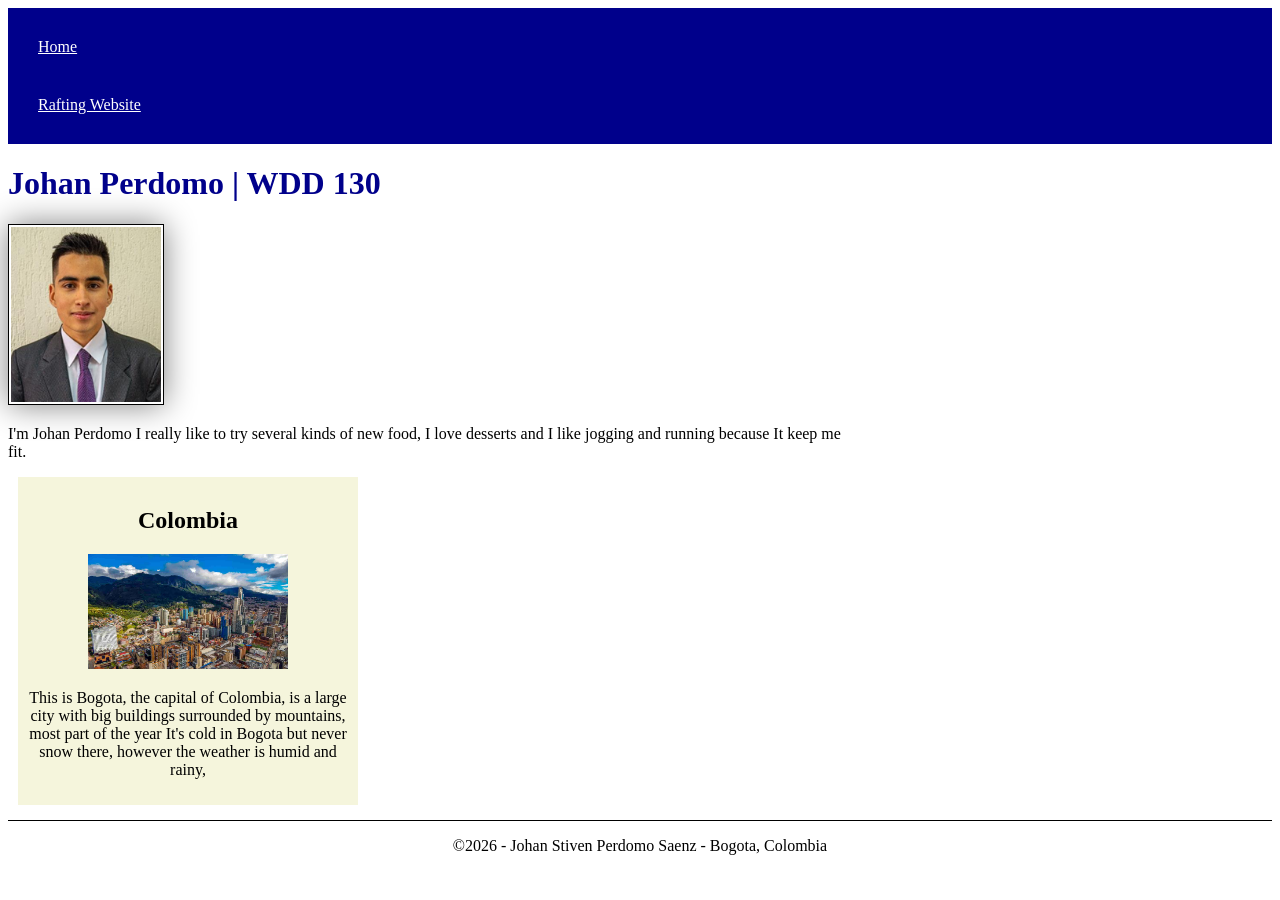
<file: index.html>
<!DOCTYPE html>
<html lang="en">

<head>
    <meta charset="UTF-8">
    <meta name="viewport" content="width=device-width, initial-scale=1.0">
    <title>Johan Perdomo | WDD 130</title>
    <meta name="description" content="Page about me and my hobbies, my city and my country, most important things of my life and family">
    <meta name="author" content="Johan Stiven Perdomo Saenz">
    <link rel="stylesheet" href="styles/styles.css">
</head>

<body>
    <header>
        <nav>
            <a href="#">Home</a>
            <a href="wwr/">Rafting Website</a>
        </nav>
    </header>
    <main>
        <h1>Johan Perdomo | WDD 130</h1>
        <img src="images/profile.png" alt="My profile" width="200">
        <p>I'm Johan Perdomo I really like to try several kinds of new food, I love desserts and I like jogging and running because It keep me fit.</p>
    </main>
    <aside>
        <h2>Colombia</h2>
        <img src="images/colombia.jpg" alt="Bogota city, Capital of Colombia">
        <p>This is Bogota, the capital of Colombia, is a large city with big buildings surrounded by mountains, most part of the year It's cold in Bogota but never snow there, however the weather is humid and rainy,</p>
    </aside>
    <footer>
        <p>©️2026 - Johan Stiven Perdomo Saenz - Bogota, Colombia</p>
    </footer>


</body>

</html>
</file>
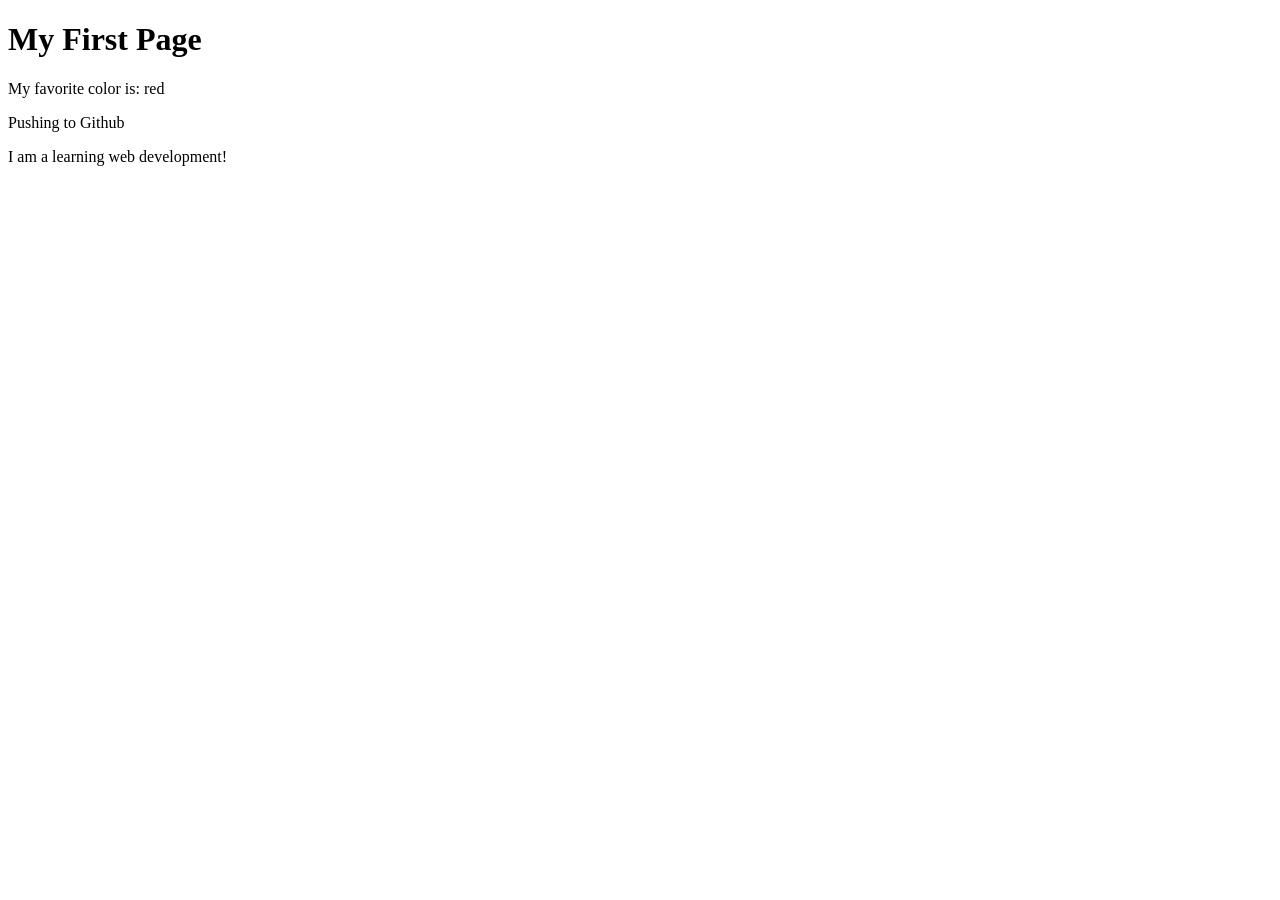
<file: week01/first-page.html>
<!DOCTYPE html>
<html lang="en">

<head>
    <meta charset="UTF-8">
    <meta name="viewport" content="width=device-width, initial-scale=1.0">
    <title>My First Page</title>
</head>

<body>
    <h1>My First Page</h1>
    <p>My favorite color is: red </p>
    <p>Pushing to Github</p>
    <p>I am a learning web development!</p>
</body>

</html>
</file>
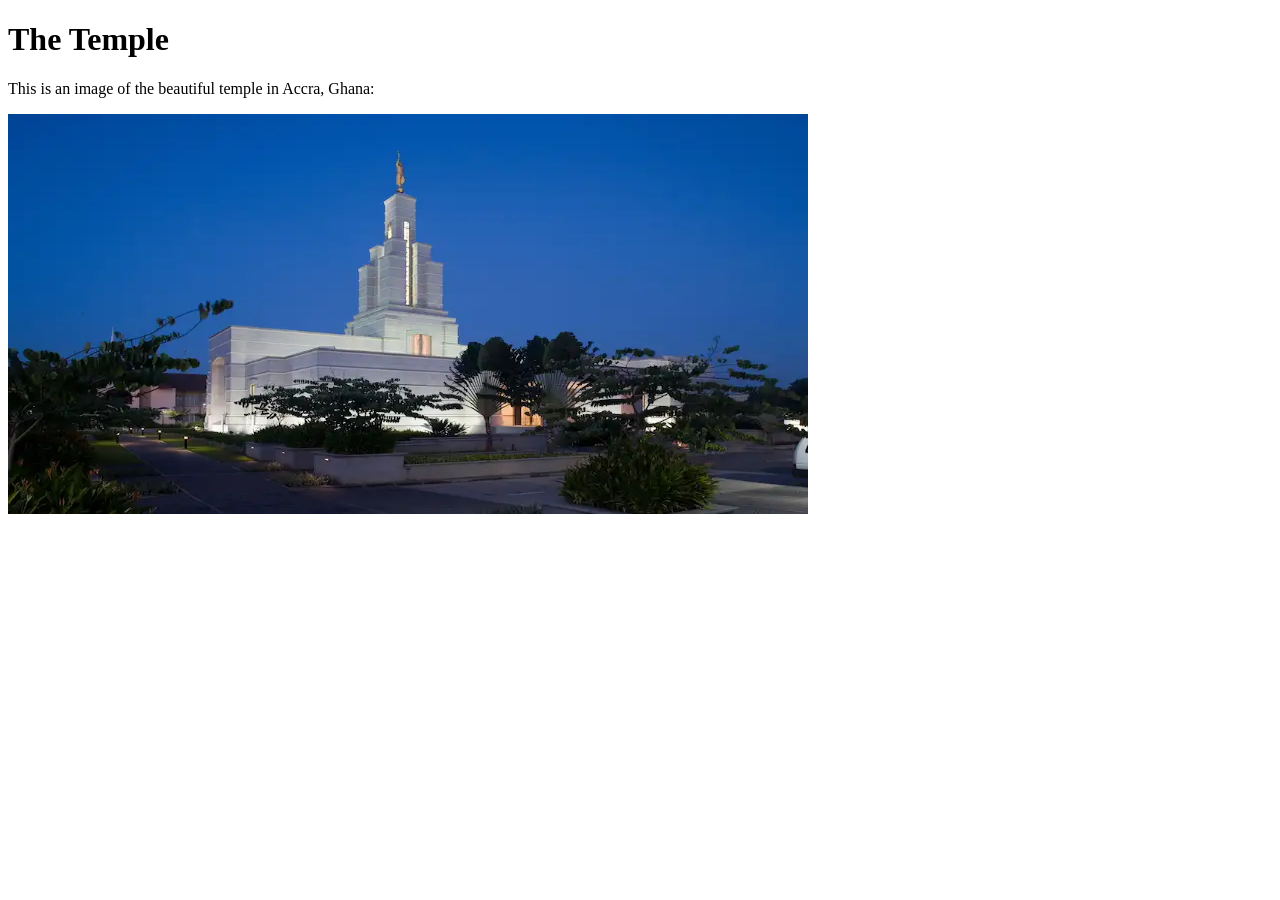
<file: week01/images.html>
<!DOCTYPE html>
<html lang="en">

<head>
    <meta charset="UTF-8">
    <meta name="viewport" content="width=device-width, initial-scale=1.0">
    <title>Temple Image</title>
</head>

<body>
    <h1>The Temple</h1>
    <p>This is an image of the beautiful temple in Accra, Ghana:</p>
    <img src="images/temple-small.webp" alt="The Accra Ghana Temple" width="800" height="400">

</body>

</html>
</file>
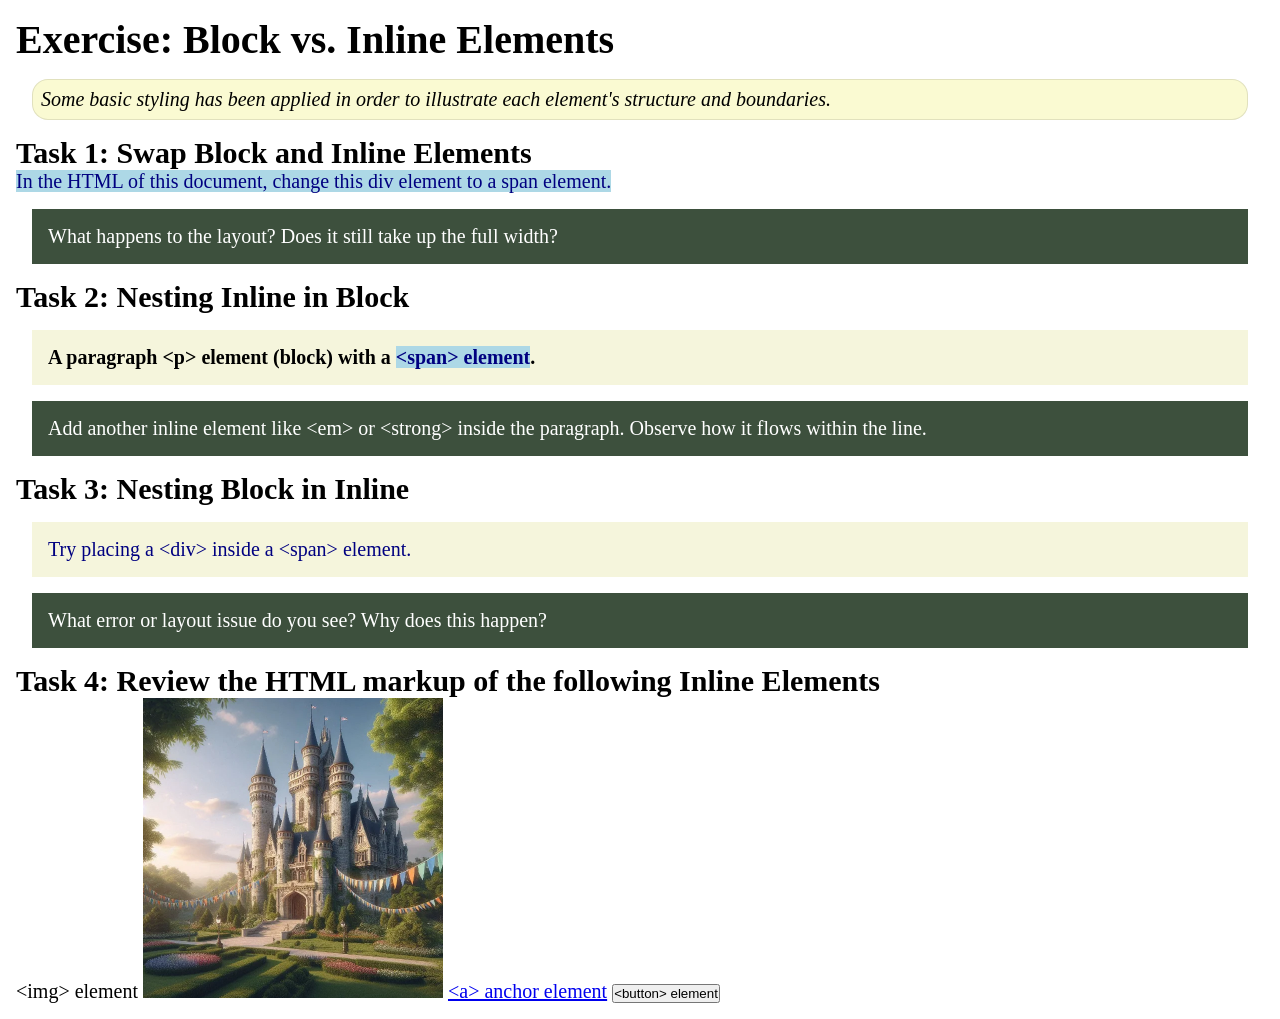
<file: week02/block-vs-inline.html>
<!DOCTYPE html>
<html lang="en">

<head>
    <meta charset="UTF-8">
    <meta name="viewport" content="width=device-width, initial-scale=1.0">
    <title>Exercise: Block vs. Inline Elements</title>
    <link rel="stylesheet" href="styles/block-vs-inline.css">
</head>

<body>
    <main>
        <h1>Exercise: Block vs. Inline Elements</h1>
        <p class="note">Some basic styling has been applied in order to illustrate each element's structure and boundaries.</p>

        <h2>Task 1: Swap Block and Inline Elements</h2>
        <span>In the HTML of this document, change this div element to a span element.</span>

        <p class="question">What happens to the layout? Does it still take up the full width?</p>

        <h2>Task 2: Nesting Inline in Block</h2>
        <p><strong>A paragraph &lt;p&gt; element (block) with a <span>&lt;span&gt; element</span>.</strong></p>
        <p class="question">Add another inline element like &lt;em&gt; or &lt;strong&gt; inside the paragraph. Observe how it flows within the line.</p>

        <h2>Task 3: Nesting Block in Inline</h2>
        <span>
            <div>Try placing a &lt;div&gt; inside a &lt;span&gt; element.</div>
        </span>
        <p class="question">What error or layout issue do you see? Why does this happen?</p>

        <h2>Task 4: Review the HTML markup of the following Inline Elements</h2>
        &lt;img&gt; element
        <img src="images/castle.webp" alt="placeholder image (images are inline)" width="300" height="300">
        <a href="https://churchofjesuschrist.org">&lt;a&gt; anchor element</a>
        <button type="button">&lt;button&gt; element</button>
    </main>
</body>

</html>
</file>
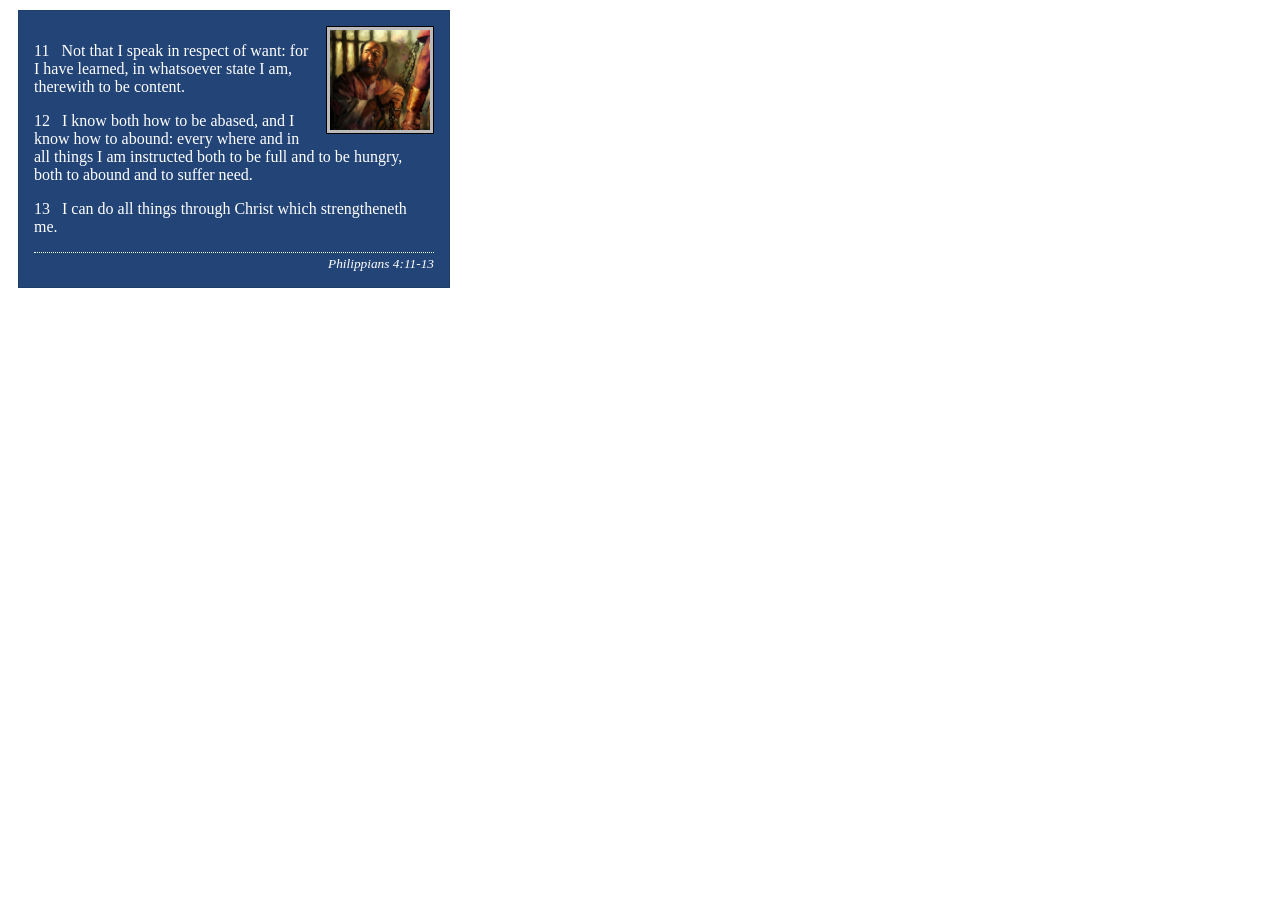
<file: week02/box-model-solution.html>
<!DOCTYPE html>
<html lang="en">

<head>
    <meta charset="UTF-8">
    <meta name="viewport" content="width=device-width, initial-scale=1.0">
    <title>Box Model Activity</title>
    <link rel="stylesheet" href="styles/box-model-solution.css">
</head>

<body>
    <main>
        <div class="callout">
            <img src="images/apostle-paul-imprisoned.webp" alt="Paul the Apostle - Imprisoned in Rome" width="200" height="200">
            <blockquote>
                <p>11 &nbsp; Not that I speak in respect of want: for I have learned, in whatsoever state I am, therewith to be content.</p>
                <p>12 &nbsp; I know both how to be abased, and I know how to abound: every where and in all things I am instructed both to be full and to be hungry, both to abound and to suffer need.</p>
                <p>13 &nbsp; I can do all things through Christ which strengtheneth me.</p>
            </blockquote>
            <cite>Philippians 4:11-13</cite>
        </div>
    </main>
</body>

</html>
</file>
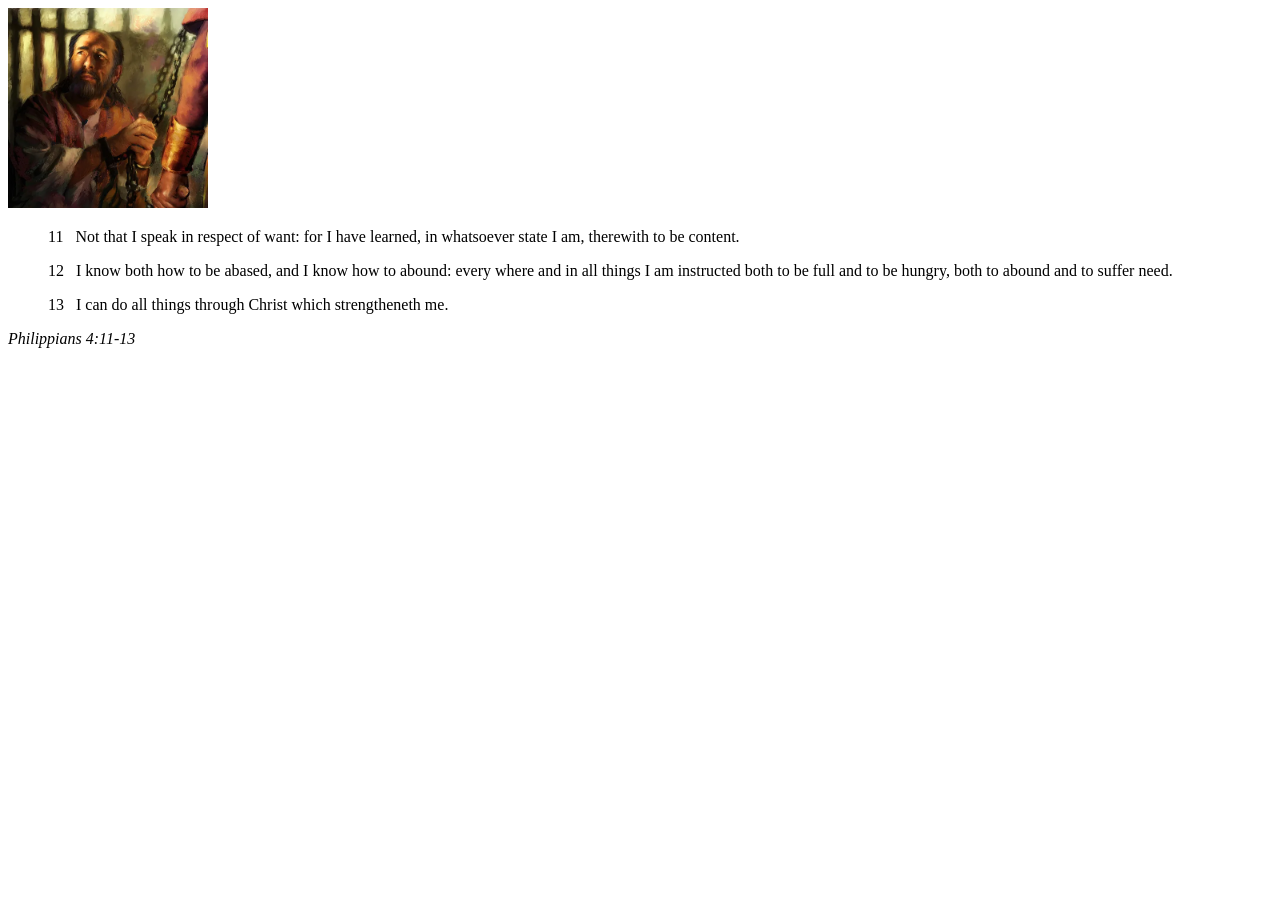
<file: week02/box-model.html>
<!DOCTYPE html>
<html lang="en">

<head>
    <meta charset="UTF-8">
    <meta name="viewport" content="width=device-width, initial-scale=1.0">
    <title>Box Model Activity</title>
</head>

<body>
    <main>
        <div class="callout">
            <img src="images/apostle-paul-imprisoned.webp" alt="Paul the Apostle - Imprisoned in Rome" width="200" height="200">
            <blockquote>
                <p>11 &nbsp; Not that I speak in respect of want: for I have learned, in whatsoever state I am, therewith to be content.</p>
                <p>12 &nbsp; I know both how to be abased, and I know how to abound: every where and in all things I am instructed both to be full and to be hungry, both to abound and to suffer need.</p>
                <p>13 &nbsp; I can do all things through Christ which strengtheneth me.</p>
            </blockquote>
            <cite>Philippians 4:11-13</cite>
        </div>
    </main>
</body>

</html>
</file>
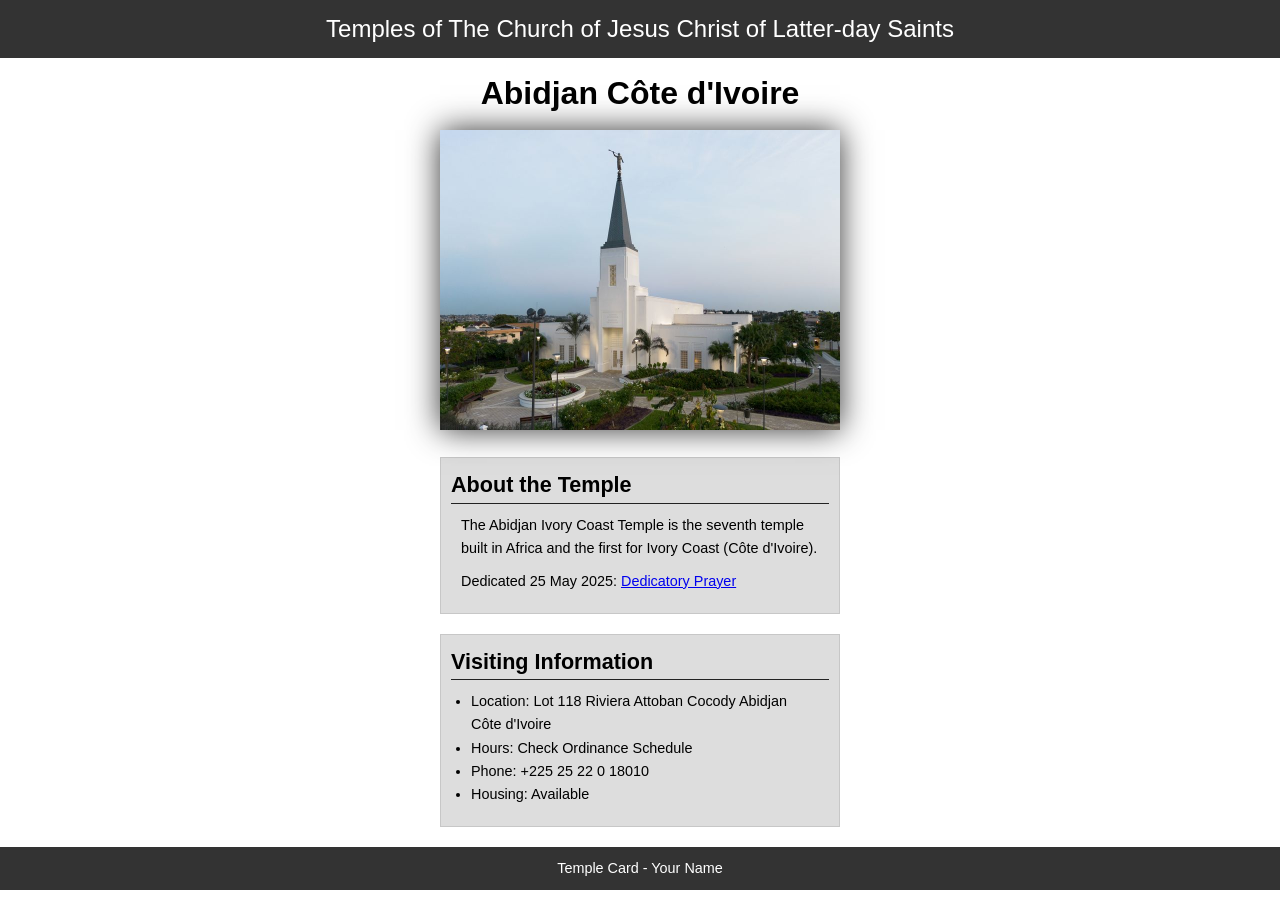
<file: week02/temple.html>
<!DOCTYPE html>
<html lang="en">

<head>
    <meta charset="UTF-8">
    <meta name="viewport" content="width=device-width, initial-scale=1.0">
    <title>Temple Card - Abidjan Côte d'Ivoire</title>
    <link rel="stylesheet" href="styles/temple.css">
</head>

<body>
    <header>
        <p>Temples of The Church of Jesus Christ of Latter-day Saints</p>
    </header>
    <main>
        <h1>Abidjan Côte d'Ivoire</h1>
        <picture>
            <img src="images/abidjan-ivory-coast.jpeg" alt="Abidjan Côte d'Ivoire Temple">
        </picture>
        <section>
            <h2>About the Temple</h2>
            <p>The Abidjan Ivory Coast Temple is the seventh temple built in Africa and the first for Ivory Coast (Côte d'Ivoire).</p>
            <p>Dedicated 25 May 2025: <a href="https://www.churchofjesuschrist.org/temples/dedicatory-prayer/abidjan-ivory-coast-temple/2025-05-25?lang=eng" target="_blank" rel="noopener noreferrer">Dedicatory Prayer</a></p>
        </section>
        <section>
            <h2>Visiting Information</h2>
            <ul>
                <li>Location: Lot 118 Riviera Attoban Cocody Abidjan Côte d'Ivoire</li>
                <li>Hours: Check Ordinance Schedule</li>
                <li>Phone: +225 25 22 0 18010</li>
                <li>Housing: Available</li>
            </ul>
        </section>
    </main>
    <footer>
        <p>Temple Card - Your Name</p>
    </footer>
</body>

</html>
</file>
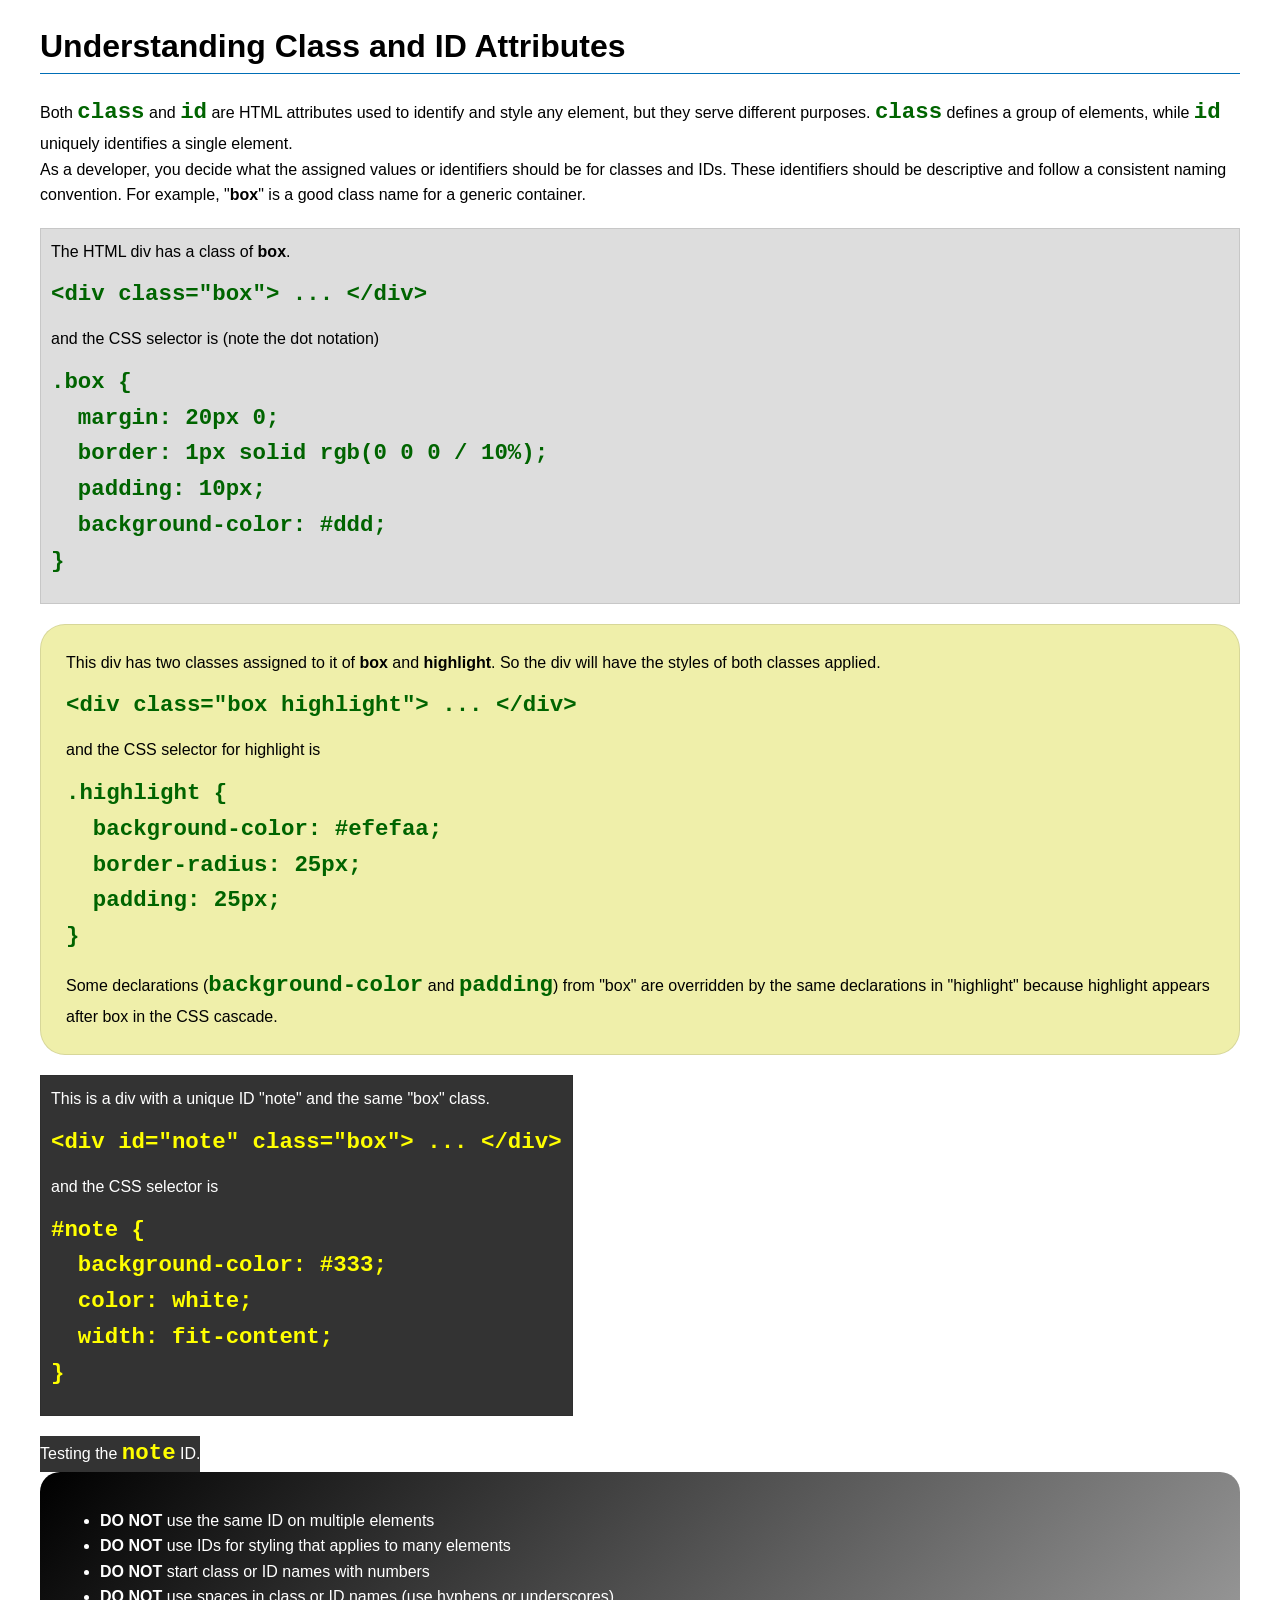
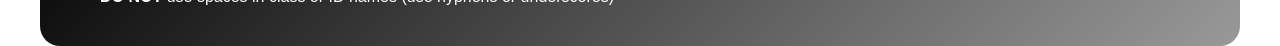
<file: week03/class-and-id.html>
<!DOCTYPE html>
<html lang="en">

<head>
    <meta charset="UTF-8">
    <meta name="viewport" content="width=device-width, initial-scale=1.0">
    <title>Class vs ID Attributes</title>
    <link rel="stylesheet" href="styles/class-and-id.css">
</head>

<body>
    <h1>Understanding Class and ID Attributes</h1>
    <p>Both <code>class</code> and <code>id</code> are HTML attributes used to identify and style any element, but they serve different purposes. <code>class</code> defines a group of elements, while <code>id</code> uniquely identifies a single element.</p>
    <p>As a developer, you decide what the assigned values or identifiers should be for classes and IDs. These identifiers should be descriptive and follow a consistent naming convention. For example, "<strong>box</strong>" is a good class name for a generic container.</p>
    <div class="box">
        <p>The HTML div has a class of <strong>box</strong>.</p>
        <pre><code class="html">&lt;div class="box"&gt; ... &lt;/div&gt;</code></pre>
        and the CSS selector is (note the dot notation)
        <pre><code class="css">.box {
  margin: 20px 0;
  border: 1px solid rgb(0 0 0 / 10%);
  padding: 10px;
  background-color: #ddd; 
}</code></pre>
    </div>

    <div class="box highlight">
        <p>This div has two classes assigned to it of <strong>box</strong> and <strong>highlight</strong>. So the div will have the styles of both classes applied.</p>
        <pre><code class="html">&lt;div class="box highlight"&gt; ... &lt;/div&gt;</code></pre>
        and the CSS selector for highlight is
        <pre><code class="css">.highlight {
  background-color: #efefaa;
  border-radius: 25px;
  padding: 25px;
}</code></pre>
        <p>Some declarations (<code>background-color</code> and <code>padding</code>) from "box" are overridden by the same declarations in "highlight" because highlight appears after box in the CSS cascade.</p>
    </div>

    <div id="note" class="box">
        <p>This is a div with a unique ID "note" and the same "box" class.</p>
        <pre><code class="html">&lt;div id="note" class="box"&gt; ... &lt;/div&gt;</code></pre>
        and the CSS selector is
        <pre><code class="css">#note {
  background-color: #333;
  color: white;
  width: fit-content;
}</code></pre>
    </div>

    <div id="note">
        <p>Testing the <code>note</code> ID.</p>
    </div>

    <section id="best-practice">
        <ul>
            <li><strong>DO NOT</strong> use the same ID on multiple elements</li>
            <li><strong>DO NOT</strong> use IDs for styling that applies to many elements</li>
            <li><strong>DO NOT</strong> start class or ID names with numbers</li>
            <li><strong>DO NOT</strong> use spaces in class or ID names (use hyphens or underscores)</li>
        </ul>
    </section>

</body>

</html>
</file>
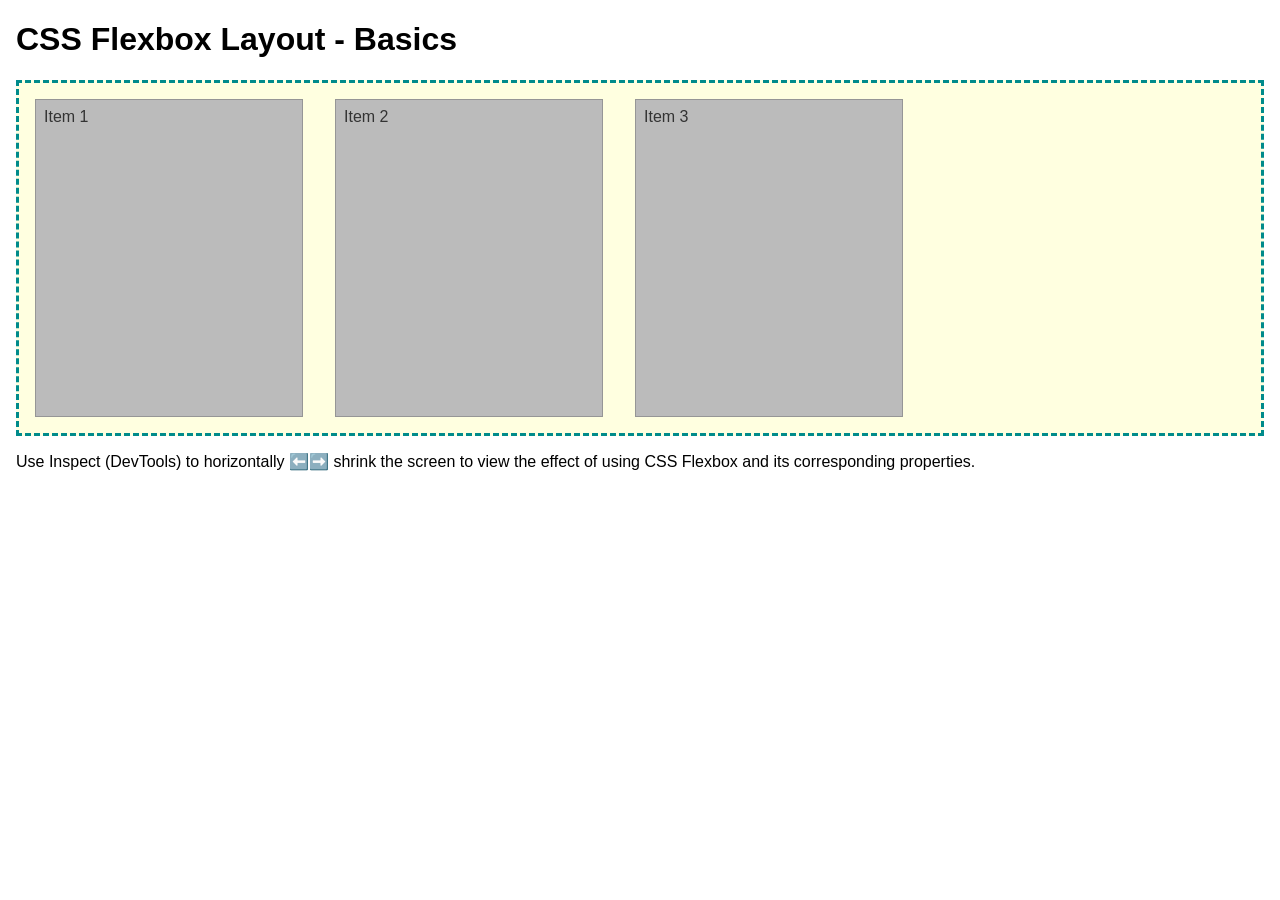
<file: week04/flexbox-layout.html>
<!DOCTYPE html>
<html lang="en">

<head>
    <meta charset="UTF-8">
    <meta name="viewport" content="width=device-width, initial-scale=1.0">
    <title>CSS Flexbox Layout - Basics</title>
    <link rel="stylesheet" href="styles/flexbox.css">
</head>

<body>
    <main>
        <h1>CSS Flexbox Layout - Basics</h1>
        <div class="flex-container">
            <div class="flex-item item1">Item 1</div>
            <div class="flex-item item2">Item 2</div>
            <div class="flex-item item3">Item 3</div>
        </div>
        <p>Use Inspect (DevTools) to horizontally ⬅️➡️ shrink the screen to view the effect of using CSS Flexbox and its corresponding properties.</p>
    </main>
</body>

</html>
</file>
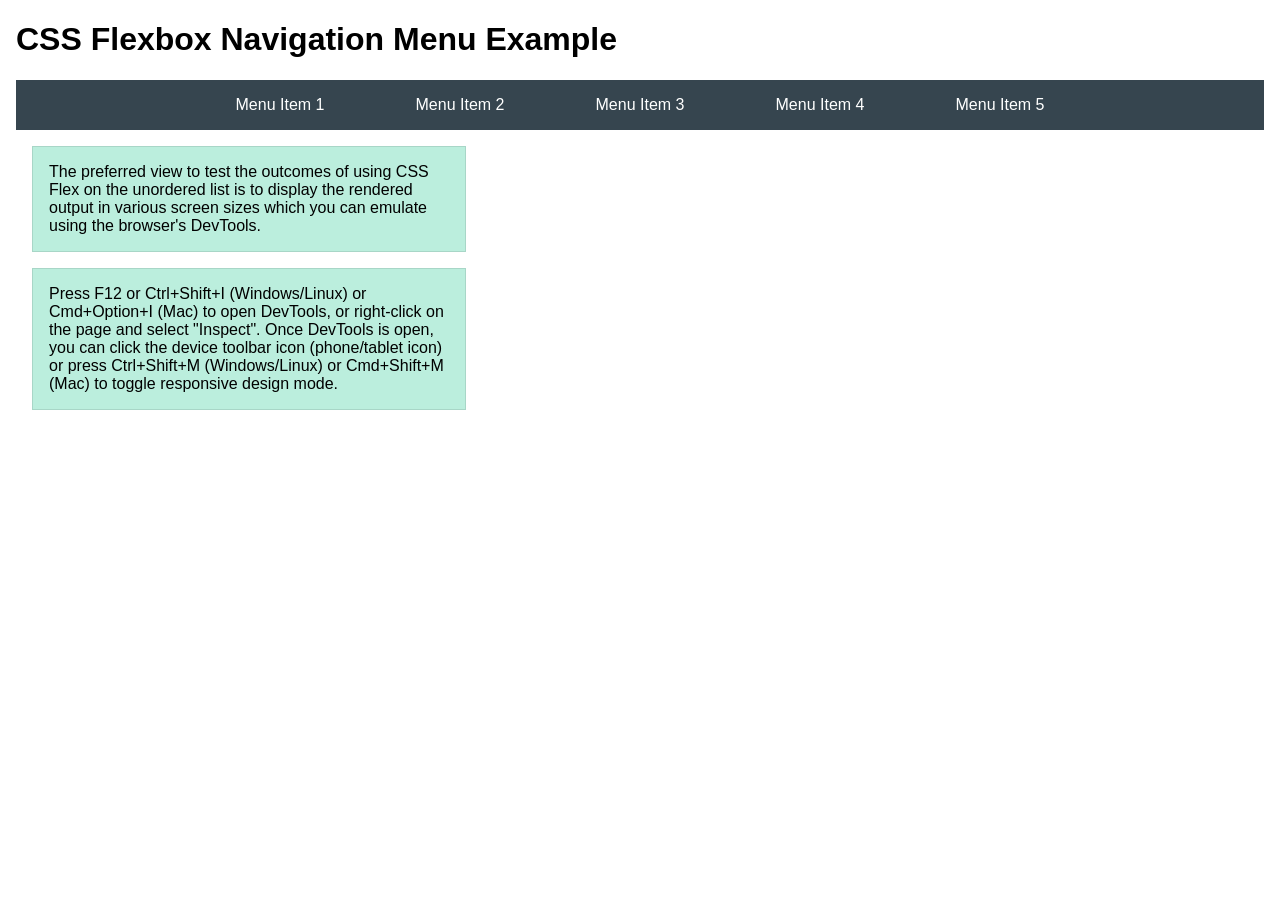
<file: week04/flexbox-menu.html>
<!DOCTYPE html>
<html lang="en">

<head>
    <meta charset="UTF-8">
    <meta name="viewport" content="width=device-width, initial-scale=1.0">
    <title>CSS Flexbox - Navigation Menu</title>
    <link rel="stylesheet" href="styles/flexbox-menu.css">
</head>

<body>
    <main>
        <h1>CSS Flexbox Navigation Menu Example</h1>
        <nav>
            <ul>
                <li><a href="#">Menu Item 1</a></li>
                <li><a href="#">Menu Item 2</a></li>
                <li><a href="#">Menu Item 3</a></li>
                <li><a href="#">Menu Item 4</a></li>
                <li><a href="#">Menu Item 5</a></li>
            </ul>
        </nav>
        <p>The preferred view to test the outcomes of using CSS Flex on the unordered list is to display the rendered output in various screen sizes which you can emulate using the browser's DevTools.</p>

        <p>Press F12 or Ctrl+Shift+I (Windows/Linux) or Cmd+Option+I (Mac) to open DevTools, or right-click on the page and select "Inspect". Once DevTools is open, you can click the device toolbar icon (phone/tablet icon) or press Ctrl+Shift+M (Windows/Linux) or Cmd+Shift+M (Mac) to toggle responsive design mode.</p>
    </main>
</body>

</html>
</file>
<file: styles/styles.css>
nav {
    background-color: darkblue;
    padding: 10px;
}

nav a {
    color: white;
    display: block;
    padding: 20px;
}

h1 {
    color: darkblue;
}

main img {
    width: 150px;
    height: auto;
    border: 1px solid black;
    padding: 2px;
    box-shadow: 0 0 30px gray;
}

p {
    padding: 0px;
}

main {
    max-width: 840px;
}

aside {
    padding: 10px;
    margin: 10px;
    text-align: center;
    width: 20rem;
    background-color: beige;
    color: black;
    border: 1px #000;

}

aside img {
    width: 200px;
    height: auto;
}

footer {
    margin-top: 15px;
    border-top: 1px solid #000;
    text-align: center;
}
</file>
<file: week02/styles/block-vs-inline.css>
* {
    margin: 0;
    padding: 0;
}

body {
    font-size: 20px;
    margin: 1rem;
}

p,
div {
    background-color: beige;
    margin: 1rem;
    padding: 1rem;
}

span {
    color: navy;
    background-color: lightblue;
}

code {
    margin: 0;
    padding: 0;
    color: green;
    font-size: 1.2rem;
}

.note {
    font-style: italic;
    background-color: lightgoldenrodyellow;
    border-radius: 1rem;
    border: 1px solid rgb(0 0 0 / 10%);
    margin: 1rem;
    padding: .5rem;
}

.question {
    background-color: #3d503d;
    color: #fff;
}
</file>
<file: week02/styles/box-model-solution.css>
.callout {
    max-width: 400px;
    margin: 10px;
    border: 1px solid rgb(0 0 0 / 10%);
    padding: 15px;
    background-color: #247;
    color: #fff;
}

.callout img {
    float: right;
    margin: 0 0 10px 15px;
    border: 1px solid #000;
    padding: 3px;
    background-color: #bbb;
    width: 100px;
    height: auto;
}

blockquote {
    margin: 0;
}

cite {
    display: block;
    border-top: 1px dotted #fff;
    padding-top: 3px;
    text-align: right;
    font-size: smaller;
}
</file>
<file: week02/styles/temple.css>
* {
    margin: 0;
    padding: 0;
    box-sizing: border-box;
}

header,
footer {
    background-color: #333;
    color: white;
    padding: 10px;
    text-align: center;
    font-size: 1.5rem;
}

body {
    font-family: Arial, sans-serif;
    line-height: 1.6;
}

main {
    width: 400px;
    margin: 0 auto;
}

h1 {
    margin: 10px;
    text-align: center;
}

h2 {
    border-bottom: 1px solid #222;
}

img {
    width: 100%;
    height: auto;
    box-shadow: 0 0 30px #333;
}

section {
    margin: 20px 0;
    border: 1px solid rgb(0 0 0 / 10%);
    padding: 10px;
    background-color: #ddd;
    font-size: .9rem;
}

section p {
    margin: 10px;
}

ul {
    margin: 10px 20px;
}

footer {
    font-size: .90rem;
}
</file>
<file: week03/styles/class-and-id.css>
body {
    font-family: Arial, sans-serif;
    line-height: 1.6;
    margin: 0;
    padding: 0 40px;
}

h1 {
    border-bottom: 1px solid rgb(0 110 182);
    padding-bottom: 0;
}

p {
    margin: 0;
}

code {
    color: darkgreen;
    font-weight: 700;
    font-size: 1.4rem;
}

/* Class examples - can be reused */
.box {
    margin: 20px 0;
    border: 1px solid rgb(0 0 0 / 10%);
    padding: 10px;
    background-color: #ddd;
    /* this is shorthand for #dddddd */
}

.highlight {
    background-color: #efefaa;
    border-radius: 25px;
    padding: 25px;
}

/* ID examples - should be unique */

#note {
    background-color: #333;
    color: white;
    width: fit-content;
}

#note code {
    color: yellow;
}

#best-practice {
    background: linear-gradient(135deg, #000 0%, #999 100%);
    color: white;
    border-radius: 20px;
    padding: 20px;
}
</file>
<file: week04/styles/flexbox.css>
body {
    font-family: Helvetica, Arial, sans-serif;
    margin: 1rem;
}

.flex-container {
    border: 3px dashed darkcyan;
    background-color: lightyellow;
    display: flex;
    flex-wrap: wrap;
}

.flex-item {
    width: 250px;
    margin: 1rem;
    border: 1px solid rgb(0 0 0 / 20%);
    padding: 0.5rem;
    background-color: #bbb;
    color: #333;
}

.item1 {
    min-height: 100px;
}

.item2 {
    min-height: 200px;
}

.item3 {
    min-height: 300px;
}
</file>
<file: week04/styles/flexbox-menu.css>
body {
    font-family: Helvetica, Arial, sans-serif;
    margin: 1rem;
}

nav {
    background-color: #36454f;
}

nav ul {
    list-style-type: none;
    display: flex;
    flex-wrap: wrap;
    max-width: 900px;
    margin: 0 auto;
    padding: 0;
    justify-content: space-around;
    align-items: center;
}

nav a {
    display: block;
    color: #fff;
    text-align: center;
    padding: 1rem;
    text-decoration: none;
}

p {
    margin: 1rem;
    border: 1px solid rgb(0 0 0 / 10%);
    padding: 1rem;
    background-color: #bed;
    max-width: 400px;
}
</file>
